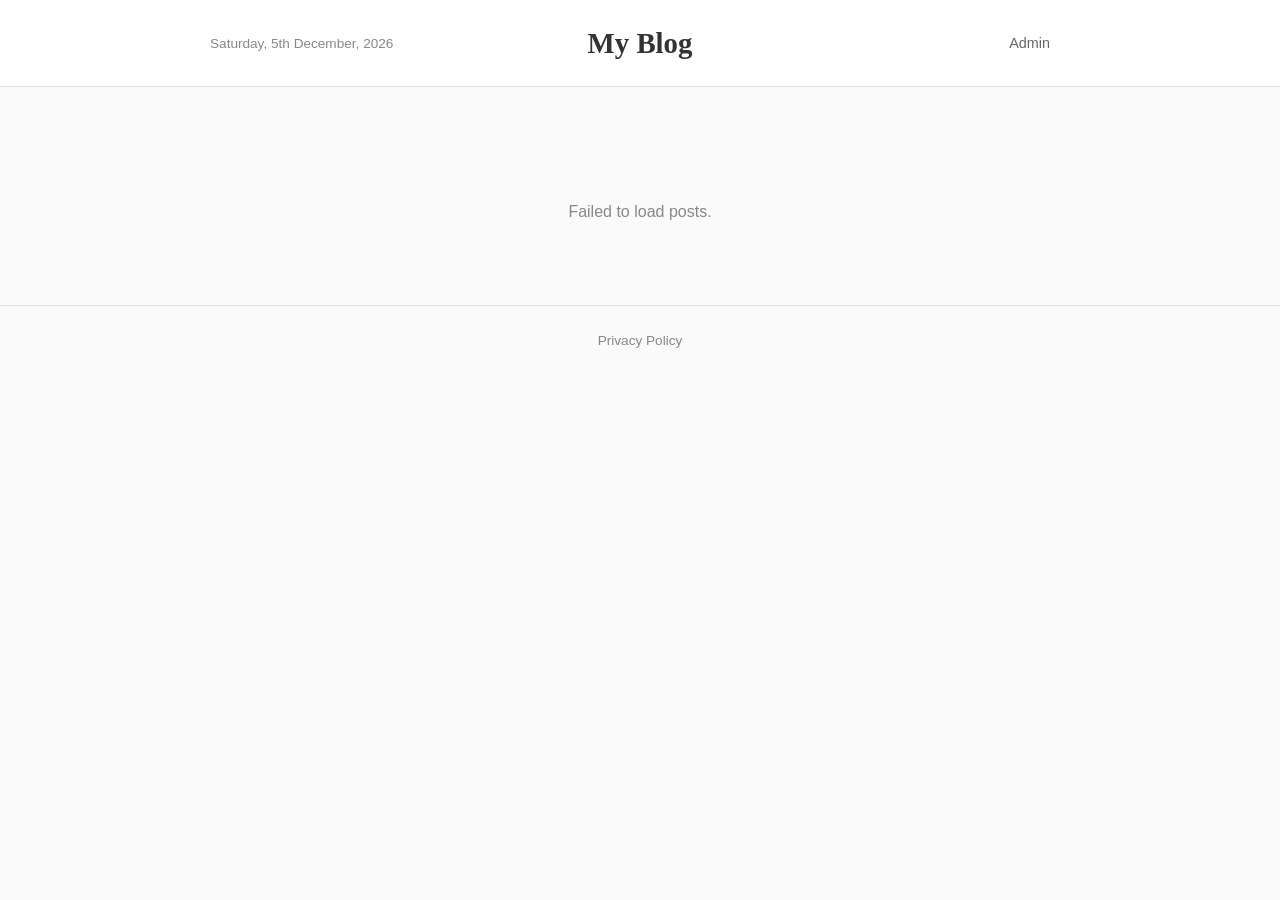
<file: frontend/index.html>
<!DOCTYPE html>
<html lang="en">
<head>
    <meta charset="UTF-8">
    <meta name="viewport" content="width=device-width, initial-scale=1.0">
    <title>My Blog</title>
    <link rel="stylesheet" href="assets/css/style.css">
</head>
<body>
    <header>
        <div class="container">
            <div class="header-left"><span class="header-date" id="headerDate"></span></div>
            <div class="header-center"><h1><a href="/">My Blog</a></h1></div>
            <div class="header-right"><nav><a href="/admin/dashboard.html">Admin</a></nav></div>
        </div>
    </header>

    <main class="container">
        <div id="banners"></div>
        <div id="posts"></div>
        <div id="pagination" class="pagination"></div>
        <div id="loading" class="loading">Loading posts...</div>
    </main>

    <footer style="text-align:center;padding:24px 0;border-top:1px solid #e0e0e0;margin-top:40px;font-size:0.85rem;color:#888">
        <a href="/privacy.html" style="color:#888;text-decoration:none">Privacy Policy</a>
    </footer>

    <script src="assets/js/api.js"></script>
    <script>
        let currentPage = 1;

        function formatDateTime(dateStr) {
            return new Date(dateStr).toLocaleDateString('en-US', {
                year: 'numeric', month: 'long', day: 'numeric', hour: '2-digit', minute: '2-digit'
            });
        }

        let bannerIndex = 0;
        let bannerTimer = null;

        function renderCarousel(banners) {
            const container = document.getElementById('banners');
            container.innerHTML = `
                <div class="banner-carousel">
                    <div class="banner-track">
                        ${banners.map(b => `
                            <div class="banner-slide">
                                ${b.image_url ? `<img src="http://localhost:8000${b.image_url}" alt="${b.title}">` : ''}
                                <div class="banner-slide-content">
                                    <h3>${b.title}</h3>
                                    <p>${b.content}</p>
                                    <div class="meta">${formatDateTime(b.created_at)}</div>
                                </div>
                            </div>
                        `).join('')}
                    </div>
                    <div class="banner-dots">
                        ${banners.map((_, i) => `<button class="banner-dot ${i === 0 ? 'active' : ''}" data-index="${i}"></button>`).join('')}
                    </div>
                </div>
            `;

            const track = container.querySelector('.banner-track');
            const dots = container.querySelectorAll('.banner-dot');

            function goTo(index) {
                bannerIndex = index;
                track.style.transform = `translateX(-${bannerIndex * 100}%)`;
                dots.forEach((d, i) => d.classList.toggle('active', i === bannerIndex));
            }

            dots.forEach(dot => {
                dot.addEventListener('click', () => {
                    goTo(parseInt(dot.dataset.index));
                    clearInterval(bannerTimer);
                    bannerTimer = setInterval(next, 5000);
                });
            });

            function next() { goTo((bannerIndex + 1) % banners.length); }

            if (banners.length > 1) {
                bannerTimer = setInterval(next, 5000);
            }
        }

        async function loadBanners() {
            try {
                const banners = await getBanners();
                const container = document.getElementById('banners');
                if (banners.length === 0) { container.innerHTML = ''; return; }
                renderCarousel(banners);
            } catch (e) { /* ignore */ }
        }

        function formatDate(dateStr) {
            return new Date(dateStr).toLocaleDateString('en-US', {
                year: 'numeric', month: 'long', day: 'numeric'
            });
        }

        function stripHtml(html) {
            const div = document.createElement('div');
            div.innerHTML = html;
            return div.textContent || div.innerText || '';
        }

        function renderPosts(data) {
            const container = document.getElementById('posts');
            const pagination = document.getElementById('pagination');

            if (data.data.length === 0) {
                container.innerHTML = '<div class="empty-state"><h2>No posts yet</h2><p>Check back later!</p></div>';
                pagination.innerHTML = '';
                return;
            }

            container.innerHTML = data.data.map(post => `
                <article class="post-card">
                    ${post.featured_image ? `<img src="http://localhost:8000${post.featured_image}" alt="${post.title}" class="featured-image">` : ''}
                    <h2><a href="/post.html?slug=${post.slug}">${post.title}</a></h2>
                    <div class="meta">${formatDate(post.published_at || post.created_at)} by ${post.author.name}</div>
                    <div class="excerpt">${stripHtml(post.content).substring(0, 200)}...</div>
                </article>
            `).join('');

            let pagHtml = '';
            if (data.prev_page_url) {
                pagHtml += `<a href="#" data-page="${data.current_page - 1}">Previous</a>`;
            }
            for (let i = 1; i <= data.last_page; i++) {
                if (i === data.current_page) {
                    pagHtml += `<span class="current">${i}</span>`;
                } else {
                    pagHtml += `<a href="#" data-page="${i}">${i}</a>`;
                }
            }
            if (data.next_page_url) {
                pagHtml += `<a href="#" data-page="${data.current_page + 1}">Next</a>`;
            }
            pagination.innerHTML = pagHtml;

            pagination.querySelectorAll('a').forEach(link => {
                link.addEventListener('click', (e) => {
                    e.preventDefault();
                    currentPage = parseInt(e.target.dataset.page);
                    loadPosts();
                });
            });
        }

        async function loadPosts() {
            document.getElementById('loading').style.display = 'block';
            document.getElementById('posts').innerHTML = '';
            document.getElementById('pagination').innerHTML = '';

            try {
                const data = await getPosts(currentPage);
                document.getElementById('loading').style.display = 'none';
                renderPosts(data);
            } catch (err) {
                document.getElementById('loading').textContent = 'Failed to load posts.';
            }
        }

        loadBanners();
        loadPosts();

        document.getElementById('headerDate').textContent = (d => {
            const days = ['Sunday','Monday','Tuesday','Wednesday','Thursday','Friday','Saturday'];
            const months = ['January','February','March','April','May','June','July','August','September','October','November','December'];
            const day = d.getDate();
            const suffix = day > 3 && day < 21 ? 'th' : ['st','nd','rd'][day % 10 - 1] || 'th';
            return days[d.getDay()] + ', ' + day + suffix + ' ' + months[d.getMonth()] + ', ' + d.getFullYear();
        })(new Date());
    </script>
</body>
</html>
</file>
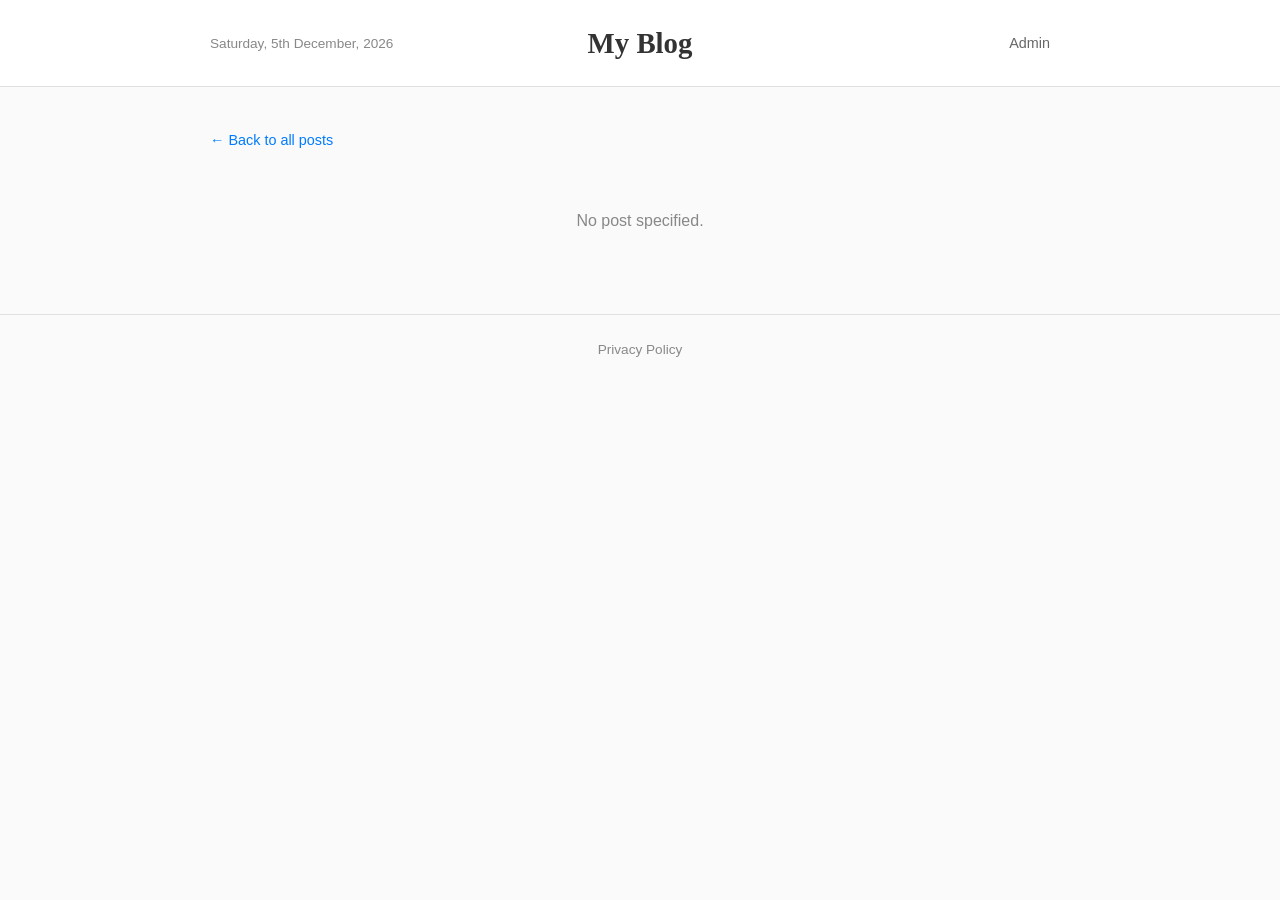
<file: frontend/post.html>
<!DOCTYPE html>
<html lang="en">
<head>
    <meta charset="UTF-8">
    <meta name="viewport" content="width=device-width, initial-scale=1.0">
    <title>Post</title>
    <link rel="stylesheet" href="assets/css/style.css">
</head>
<body>
    <header>
        <div class="container">
            <div class="header-left"><span class="header-date" id="headerDate"></span></div>
            <div class="header-center"><h1><a href="/">My Blog</a></h1></div>
            <div class="header-right"><nav><a href="/admin/dashboard.html">Admin</a></nav></div>
        </div>
    </header>

    <main class="container">
        <a href="/" class="back-link">&larr; Back to all posts</a>
        <div id="loading" class="loading">Loading...</div>
        <div id="post"></div>
        <div id="share-section" class="share-section" style="display:none">
            <h2 class="section-title">Share this post</h2>
            <div class="share-buttons">
                <button class="btn btn-secondary" onclick="shareViaNative()">Share</button>
                <button class="btn btn-secondary" onclick="copyLink()">Copy Link</button>
                <a id="shareTwitter" href="#" target="_blank" class="btn btn-secondary">Twitter</a>
                <a id="shareFacebook" href="#" target="_blank" class="btn btn-secondary">Facebook</a>
            </div>
        </div>
        <div id="error" style="display:none"></div>
        <div id="comments-section" style="display:none">
            <h2 class="section-title">Comments</h2>
            <div id="comments-list"></div>
            <div id="comment-form" class="comment-form">
                <h3>Leave a comment</h3>
                <div id="comment-error" class="alert alert-danger" style="display:none"></div>
                <div id="comment-success" class="alert alert-success" style="display:none"></div>
                <div class="form-group">
                    <label for="comment-name">Name</label>
                    <input type="text" id="comment-name" required>
                </div>
                <div class="form-group">
                    <label for="comment-content">Comment</label>
                    <textarea id="comment-content" rows="4" required></textarea>
                </div>
                <button type="button" class="btn btn-primary" onclick="handleSubmitComment()">Post Comment</button>
            </div>
        </div>
    </main>

    <footer style="text-align:center;padding:24px 0;border-top:1px solid #e0e0e0;margin-top:40px;font-size:0.85rem;color:#888">
        <a href="/privacy.html" style="color:#888;text-decoration:none">Privacy Policy</a>
    </footer>

    <script src="assets/js/api.js"></script>
    <script>
        let currentSlug = null;

        function formatDate(dateStr) {
            return new Date(dateStr).toLocaleDateString('en-US', {
                year: 'numeric', month: 'long', day: 'numeric'
            });
        }

        function formatDateTime(dateStr) {
            return new Date(dateStr).toLocaleString('en-US', {
                year: 'numeric', month: 'short', day: 'numeric', hour: '2-digit', minute: '2-digit'
            });
        }

        function shareViaNative() {
            if (navigator.share) {
                navigator.share({
                    title: document.title,
                    url: window.location.href,
                });
            }
        }

        async function copyLink() {
            try {
                await navigator.clipboard.writeText(window.location.href);
                const btn = event.target;
                const text = btn.textContent;
                btn.textContent = 'Copied!';
                setTimeout(() => btn.textContent = text, 2000);
            } catch (e) {
                prompt('Copy this link:', window.location.href);
            }
        }

        async function loadComments(slug) {
            try {
                const comments = await getComments(slug);
                const container = document.getElementById('comments-list');
                if (comments.length === 0) {
                    container.innerHTML = '<p style="color:#888;margin-bottom:16px">No comments yet. Be the first!</p>';
                    return;
                }
                container.innerHTML = comments.map(c => `
                    <div class="comment-card">
                        <div class="comment-header">
                            <strong>${c.name}</strong>
                            <span class="meta">${formatDateTime(c.created_at)}</span>
                        </div>
                        <div class="comment-body">${c.content}</div>
                    </div>
                `).join('');
            } catch (e) {
                document.getElementById('comments-list').innerHTML = '';
            }
        }

        async function handleSubmitComment() {
            const name = document.getElementById('comment-name').value;
            const content = document.getElementById('comment-content').value;
            const errorEl = document.getElementById('comment-error');
            const successEl = document.getElementById('comment-success');

            errorEl.style.display = 'none';
            successEl.style.display = 'none';

            if (!name || !content) {
                errorEl.textContent = 'Name and comment are required.';
                errorEl.style.display = 'block';
                return;
            }

            try {
                await submitComment(currentSlug, { name, content });
                document.getElementById('comment-name').value = '';
                document.getElementById('comment-content').value = '';
                successEl.textContent = 'Comment submitted for approval.';
                successEl.style.display = 'block';
            } catch (err) {
                errorEl.textContent = err.message;
                errorEl.style.display = 'block';
            }
        }

        async function loadPost() {
            const params = new URLSearchParams(window.location.search);
            currentSlug = params.get('slug');
            if (!currentSlug) {
                document.getElementById('loading').textContent = 'No post specified.';
                return;
            }

            try {
                const post = await getPost(currentSlug);
                document.getElementById('loading').style.display = 'none';
                document.title = post.title;
                document.getElementById('post').innerHTML = `
                    <article class="post-content">
                        <h1>${post.title}</h1>
                        <div class="meta">${formatDate(post.published_at || post.created_at)} by ${post.author.name}</div>
                        ${post.featured_image ? `<img src="http://localhost:8000${post.featured_image}" alt="${post.title}" class="featured-image">` : ''}
                        <div class="body">${post.content}</div>
                    </article>
                `;
                const url = encodeURIComponent(window.location.href);
                const title = encodeURIComponent(post.title);
                document.getElementById('shareTwitter').href = `https://twitter.com/intent/tweet?text=${title}&url=${url}`;
                document.getElementById('shareFacebook').href = `https://www.facebook.com/sharer/sharer.php?u=${url}`;
                document.getElementById('share-section').style.display = 'block';
                document.getElementById('comments-section').style.display = 'block';
                loadComments(currentSlug);
            } catch (err) {
                document.getElementById('loading').style.display = 'none';
                document.getElementById('error').style.display = 'block';
                document.getElementById('error').innerHTML = '<div class="empty-state"><h2>Post not found</h2><p><a href="/">Go back to all posts</a></p></div>';
            }
        }

        loadPost();

        document.getElementById('headerDate').textContent = (d => {
            const days = ['Sunday','Monday','Tuesday','Wednesday','Thursday','Friday','Saturday'];
            const months = ['January','February','March','April','May','June','July','August','September','October','November','December'];
            const day = d.getDate();
            const suffix = day > 3 && day < 21 ? 'th' : ['st','nd','rd'][day % 10 - 1] || 'th';
            return days[d.getDay()] + ', ' + day + suffix + ' ' + months[d.getMonth()] + ', ' + d.getFullYear();
        })(new Date());
    </script>
</body>
</html>
</file>
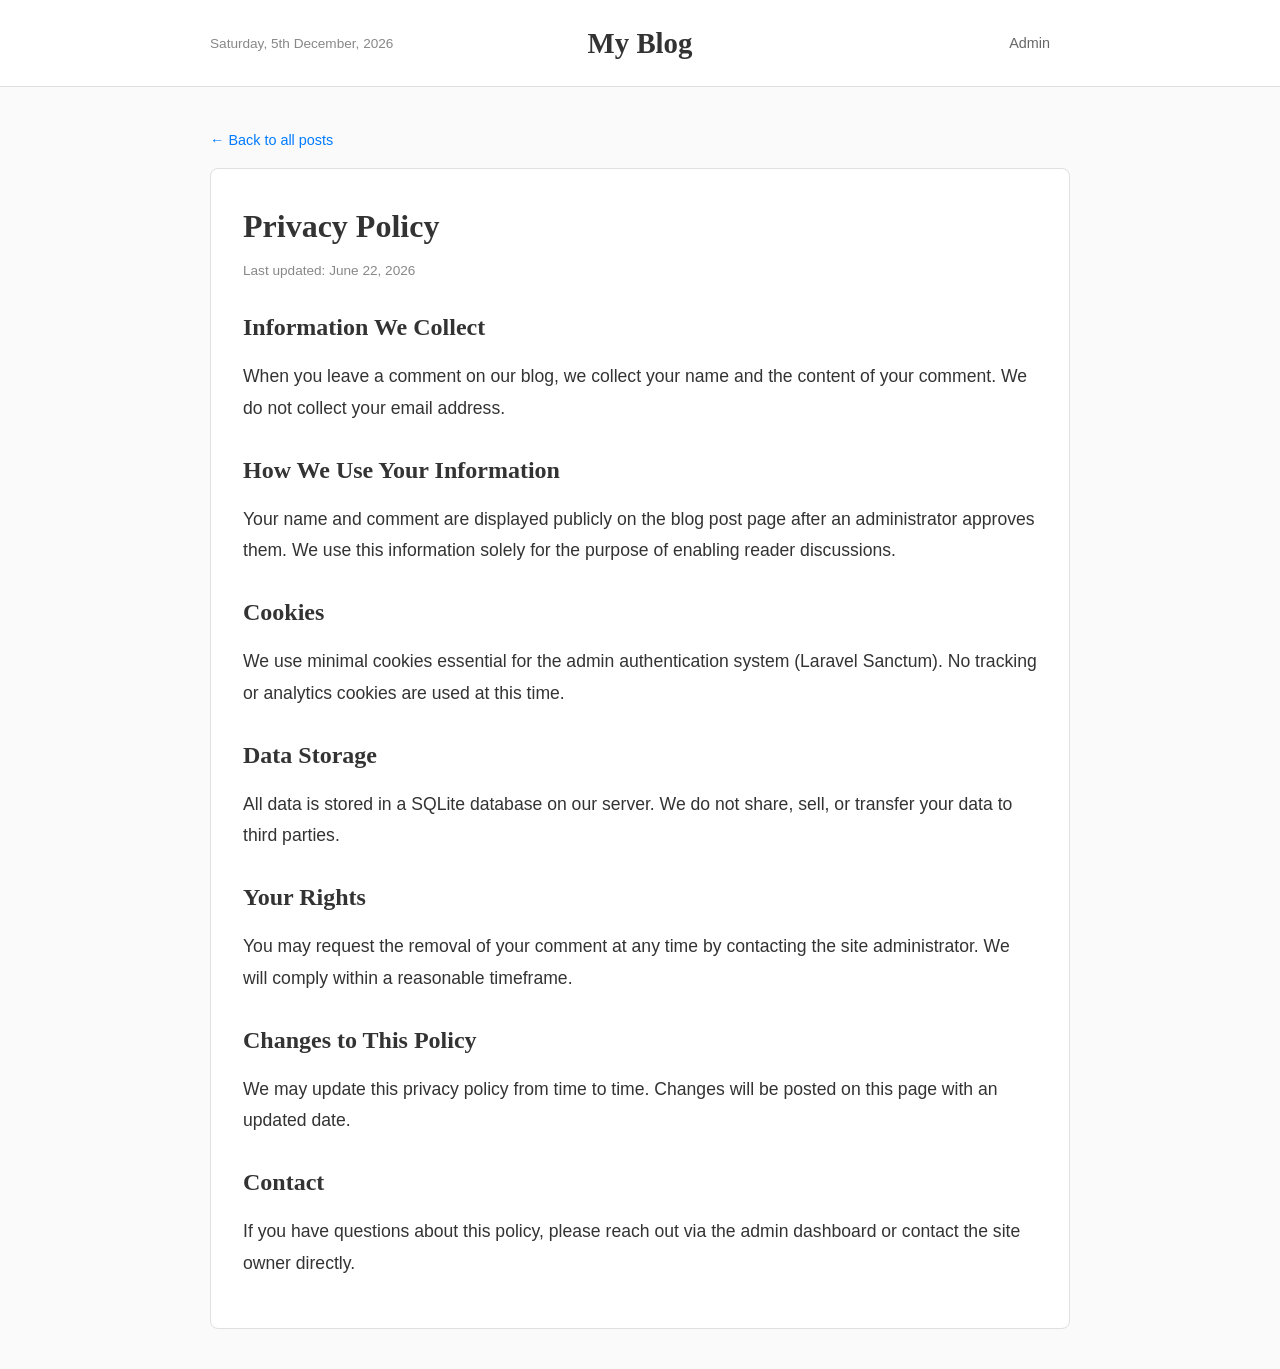
<file: frontend/privacy.html>
<!DOCTYPE html>
<html lang="en">
<head>
    <meta charset="UTF-8">
    <meta name="viewport" content="width=device-width, initial-scale=1.0">
    <title>Privacy Policy</title>
    <link rel="stylesheet" href="assets/css/style.css">
</head>
<body>
    <header>
        <div class="container">
            <div class="header-left"><span class="header-date" id="headerDate"></span></div>
            <div class="header-center"><h1><a href="/">My Blog</a></h1></div>
            <div class="header-right"><nav><a href="/admin/dashboard.html">Admin</a></nav></div>
        </div>
    </header>

    <main class="container">
        <a href="/" class="back-link">&larr; Back to all posts</a>
        <article class="post-content">
            <h1>Privacy Policy</h1>
            <p class="meta">Last updated: June 22, 2026</p>

            <div class="body">
                <h2>Information We Collect</h2>
                <p>When you leave a comment on our blog, we collect your name and the content of your comment. We do not collect your email address.</p>

                <h2>How We Use Your Information</h2>
                <p>Your name and comment are displayed publicly on the blog post page after an administrator approves them. We use this information solely for the purpose of enabling reader discussions.</p>

                <h2>Cookies</h2>
                <p>We use minimal cookies essential for the admin authentication system (Laravel Sanctum). No tracking or analytics cookies are used at this time.</p>

                <h2>Data Storage</h2>
                <p>All data is stored in a SQLite database on our server. We do not share, sell, or transfer your data to third parties.</p>

                <h2>Your Rights</h2>
                <p>You may request the removal of your comment at any time by contacting the site administrator. We will comply within a reasonable timeframe.</p>

                <h2>Changes to This Policy</h2>
                <p>We may update this privacy policy from time to time. Changes will be posted on this page with an updated date.</p>

                <h2>Contact</h2>
                <p>If you have questions about this policy, please reach out via the admin dashboard or contact the site owner directly.</p>
            </div>
        </article>
    </main>

    <script>document.getElementById('headerDate').textContent = (d => {
        const days = ['Sunday','Monday','Tuesday','Wednesday','Thursday','Friday','Saturday'];
        const months = ['January','February','March','April','May','June','July','August','September','October','November','December'];
        const day = d.getDate();
        const suffix = day > 3 && day < 21 ? 'th' : ['st','nd','rd'][day % 10 - 1] || 'th';
        return days[d.getDay()] + ', ' + day + suffix + ' ' + months[d.getMonth()] + ', ' + d.getFullYear();
    })(new Date());</script>
</body>
</html>
</file>
<file: frontend/assets/css/style.css>
* {
    margin: 0;
    padding: 0;
    box-sizing: border-box;
}

body {
    font-family: Helvetica, Arial, sans-serif;
    line-height: 1.6;
    color: #333;
    background: #fafafa;
}

h1, h2, h3, h4, h5, h6, strong, b, th {
    font-family: Georgia, 'Times New Roman', serif;
}

.container {
    max-width: 900px;
    margin: 0 auto;
    padding: 0 20px;
}

header {
    background: #fff;
    border-bottom: 1px solid #e0e0e0;
    padding: 20px 0;
    margin-bottom: 40px;
}

header .container {
    display: flex;
    align-items: center;
    justify-content: space-between;
}

header .header-left {
    flex: 1;
    text-align: left;
}

header .header-center {
    flex: 1;
    text-align: center;
}

header .header-right {
    flex: 1;
    text-align: right;
}

header h1 {
    font-size: 1.8rem;
    margin: 0;
}

header h1 a {
    color: #333;
    text-decoration: none;
}

header .header-date {
    font-size: 0.85rem;
    color: #888;
}

header nav a {
    font-size: 0.9rem;
}

header nav a {
    color: #666;
    text-decoration: none;
    margin-right: 20px;
    font-size: 0.9rem;
}

header nav a:hover {
    color: #333;
}

.post-card {
    background: #fff;
    border: 1px solid #e0e0e0;
    border-radius: 8px;
    padding: 24px;
    margin-bottom: 20px;
    transition: box-shadow 0.2s;
}

.post-card:hover {
    box-shadow: 0 2px 8px rgba(0,0,0,0.08);
}

.post-card h2 {
    font-size: 1.4rem;
    margin-bottom: 8px;
}

.post-card h2 a {
    color: #333;
    text-decoration: none;
}

.post-card h2 a:hover {
    color: #007bff;
}

.post-card .meta {
    color: #888;
    font-size: 0.85rem;
    margin-bottom: 12px;
}

.post-card .excerpt {
    color: #555;
}

.post-card .featured-image {
    width: 100%;
    max-height: 400px;
    object-fit: contain;
    border-radius: 4px;
    margin-bottom: 12px;
    background: #f5f5f5;
}

/* Single post */
.post-content {
    background: #fff;
    border: 1px solid #e0e0e0;
    border-radius: 8px;
    padding: 32px;
    margin-bottom: 40px;
}

.post-content h1 {
    font-size: 2rem;
    margin-bottom: 8px;
}

.post-content .meta {
    color: #888;
    font-size: 0.85rem;
    margin-bottom: 24px;
}

.post-content .featured-image {
    width: 100%;
    max-height: 500px;
    object-fit: contain;
    border-radius: 4px;
    margin-bottom: 24px;
    background: #f5f5f5;
}

.post-content .body {
    font-size: 1.1rem;
    line-height: 1.8;
}

.post-content .body img {
    max-width: 100%;
    border-radius: 4px;
    margin: 16px 0;
}

.post-content .body p {
    margin-bottom: 16px;
}

.post-content .body h2 {
    font-size: 1.5rem;
    margin: 24px 0 12px;
}

.post-content .body h3 {
    font-size: 1.3rem;
    margin: 20px 0 10px;
}

.post-content .body ul,
.post-content .body ol {
    margin: 0 0 16px 24px;
}

.post-content .body li {
    margin-bottom: 4px;
}

.post-content .body blockquote {
    border-left: 4px solid #007bff;
    padding: 8px 16px;
    margin: 16px 0;
    background: #f8f9fa;
    border-radius: 0 4px 4px 0;
    color: #555;
}

.post-content .body pre {
    background: #f4f4f4;
    padding: 16px;
    border-radius: 4px;
    overflow-x: auto;
    margin: 16px 0;
}

.post-content .body code {
    background: #f4f4f4;
    padding: 2px 6px;
    border-radius: 3px;
    font-size: 0.9em;
}

.post-content .body a {
    color: #007bff;
    text-decoration: underline;
}

.back-link {
    display: inline-block;
    margin-bottom: 16px;
    color: #007bff;
    text-decoration: none;
    font-size: 0.9rem;
}

.back-link:hover {
    text-decoration: underline;
}

/* Forms */
.form-group {
    margin-bottom: 16px;
}

.form-group label {
    display: block;
    font-weight: 600;
    margin-bottom: 4px;
    font-size: 0.9rem;
}

.form-group input,
.form-group textarea,
.form-group select {
    width: 100%;
    padding: 10px 12px;
    border: 1px solid #ccc;
    border-radius: 4px;
    font-size: 1rem;
    font-family: inherit;
}

.form-group input:focus,
.form-group textarea:focus {
    outline: none;
    border-color: #007bff;
}

.btn {
    display: inline-block;
    padding: 10px 20px;
    border: none;
    border-radius: 4px;
    font-size: 0.9rem;
    cursor: pointer;
    font-family: inherit;
    text-decoration: none;
}

.btn-primary {
    background: #007bff;
    color: #fff;
}

.btn-primary:hover {
    background: #0056b3;
}

.btn-danger {
    background: #dc3545;
    color: #fff;
}

.btn-danger:hover {
    background: #a71d2a;
}

.btn-secondary {
    background: #6c757d;
    color: #fff;
}

.btn-secondary:hover {
    background: #5a6268;
}

.btn-success {
    background: #28a745;
    color: #fff;
}

.btn-success:hover {
    background: #1e7e34;
}

.alert {
    padding: 12px 16px;
    border-radius: 4px;
    margin-bottom: 16px;
}

.alert-danger {
    background: #f8d7da;
    color: #721c24;
    border: 1px solid #f5c6cb;
}

.alert-success {
    background: #d4edda;
    color: #155724;
    border: 1px solid #c3e6cb;
}

.pagination {
    display: flex;
    justify-content: center;
    gap: 8px;
    margin: 32px 0;
}

.pagination a, .pagination span {
    padding: 8px 14px;
    border: 1px solid #dee2e6;
    border-radius: 4px;
    text-decoration: none;
    color: #007bff;
}

.pagination span.current {
    background: #007bff;
    color: #fff;
    border-color: #007bff;
}

.banner-carousel {
    position: relative;
    overflow: hidden;
    margin-bottom: 32px;
    background: #f0f7ff;
    border: 1px solid #b8daff;
    border-radius: 8px;
}

.banner-track {
    display: flex;
    transition: transform 0.5s ease;
}

.banner-slide {
    min-width: 100%;
    padding: 24px;
    display: flex;
    gap: 20px;
    align-items: center;
}

.banner-slide img {
    width: 200px;
    max-height: 200px;
    object-fit: contain;
    border-radius: 6px;
    flex-shrink: 0;
    background: #e8f0fe;
}

.banner-slide-content h3 {
    font-size: 1.2rem;
    margin-bottom: 6px;
}

.banner-slide-content p {
    color: #555;
    margin-bottom: 8px;
}

.banner-slide-content .meta {
    color: #888;
    font-size: 0.85rem;
}

.banner-dots {
    display: flex;
    justify-content: center;
    gap: 8px;
    padding: 0 0 12px;
}

.banner-dot {
    width: 10px;
    height: 10px;
    border-radius: 50%;
    background: #ccc;
    border: none;
    cursor: pointer;
    padding: 0;
}

.banner-dot.active {
    background: #007bff;
}

.loading {
    text-align: center;
    color: #888;
    padding: 40px;
}

.empty-state {
    text-align: center;
    color: #888;
    padding: 60px 20px;
}

.comment-form {
    background: #fff;
    border: 1px solid #e0e0e0;
    border-radius: 8px;
    padding: 24px;
    margin-top: 16px;
}

.comment-form h3 {
    margin-bottom: 16px;
}

.comment-card {
    background: #fff;
    border: 1px solid #e0e0e0;
    border-radius: 8px;
    padding: 16px 20px;
    margin-bottom: 12px;
}

.comment-card .comment-header {
    display: flex;
    justify-content: space-between;
    align-items: center;
    margin-bottom: 6px;
}

.comment-card .comment-header strong {
    font-size: 0.95rem;
}

.comment-card .comment-body {
    color: #444;
    font-size: 0.9rem;
    line-height: 1.5;
}

.share-section {
    margin: 32px 0;
    padding-top: 16px;
    border-top: 2px solid #e0e0e0;
}

.share-buttons {
    display: flex;
    gap: 8px;
    flex-wrap: wrap;
}

.share-buttons .btn {
    font-size: 0.9rem;
}
</file>
